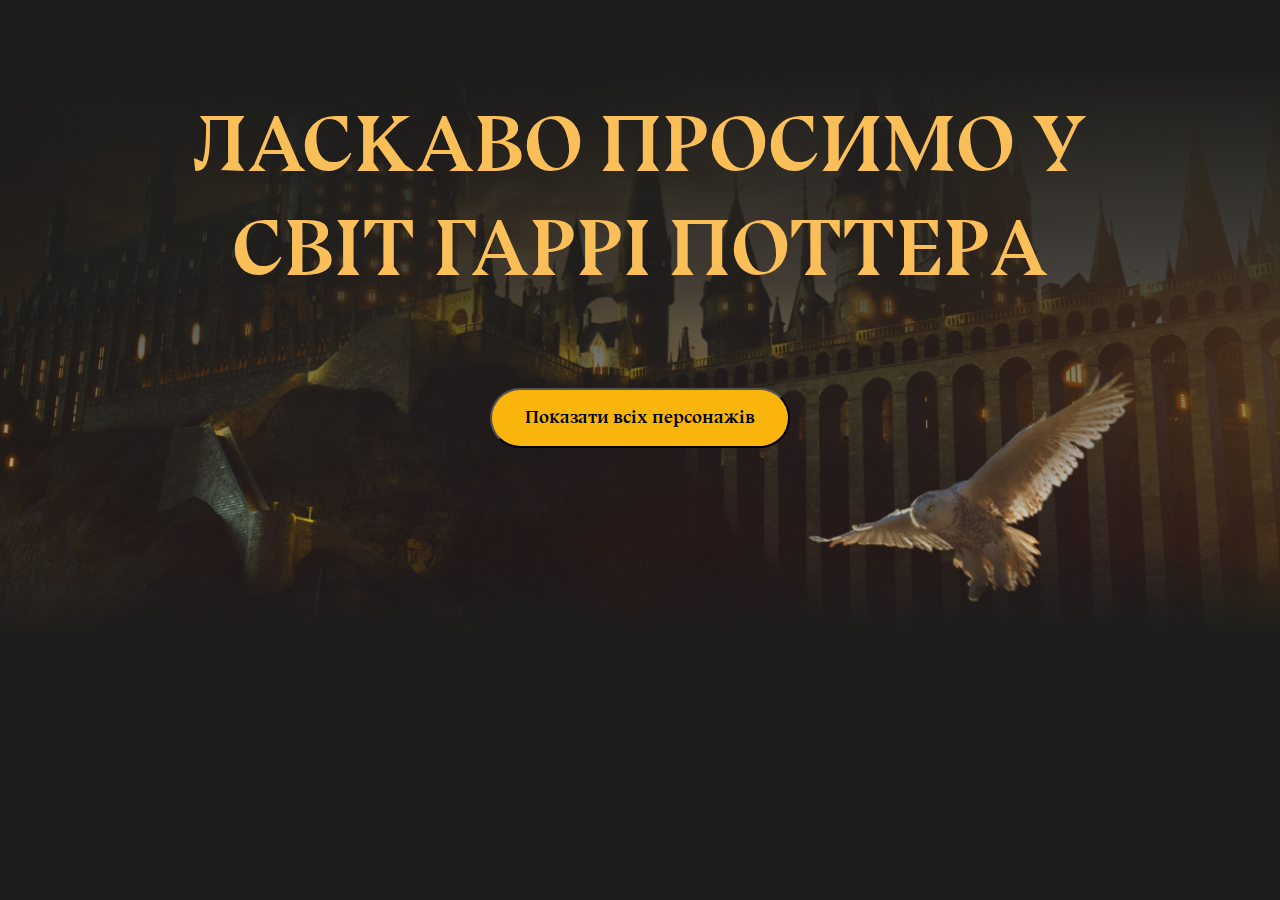
<file: genius-js/index.html>
<!DOCTYPE html>
<html lang="ru">
  <head>
    <meta charset="UTF-8" />
    <meta name="viewport" content="width=device-width, initial-scale=1.0" />
    <title>Harry Potter</title>
    <link rel="stylesheet" href="styles/style.css" />
    <link rel="icon" type="image/png" href="images/faviconHP.png" />
  </head>
  <body>
    <section class="hero-section section">
      <div class="container">
        <h1 class="section-title">Ласкаво просимо у світ Гаррі Поттера</h1>
        <button class="button" type="button" id="show-all-characters-btn">
          Показати всіх персонажів
        </button>
      </div>
    </section>
    <section class="main-section hidden" id="main-section">
      <div class="container">
        <article class="card">
          <img
            class="card-image"
            src="./images/content/students.png"
            alt="Students of Hogwarts"
          />
          <button
            class="button card-button"
            type="button"
            id="show-students-btn"
          >
            Студенти Гоґвортсу
          </button>
        </article>
        <article class="card">
          <img
            class="card-image"
            src="./images/content/teachers.png"
            alt="Hogwarts Staff"
          />

          <button class="button card-button" type="button" id="show-staff-btn">
            Співробітники Гоґвортсу
          </button>
        </article>
        <article class="card">
          <img
            class="card-image"
            src="./images/content/persons.png"
            alt="Characters in a certain house"
          />

          <button
            class="button card-button"
            type="button"
            id="show-characters-btn"
          >
            Персонажі в певному будинку
          </button>
        </article>
      </div>
    </section>
    <script src="scripts/script.js"></script>
  </body>
</html>
</file>
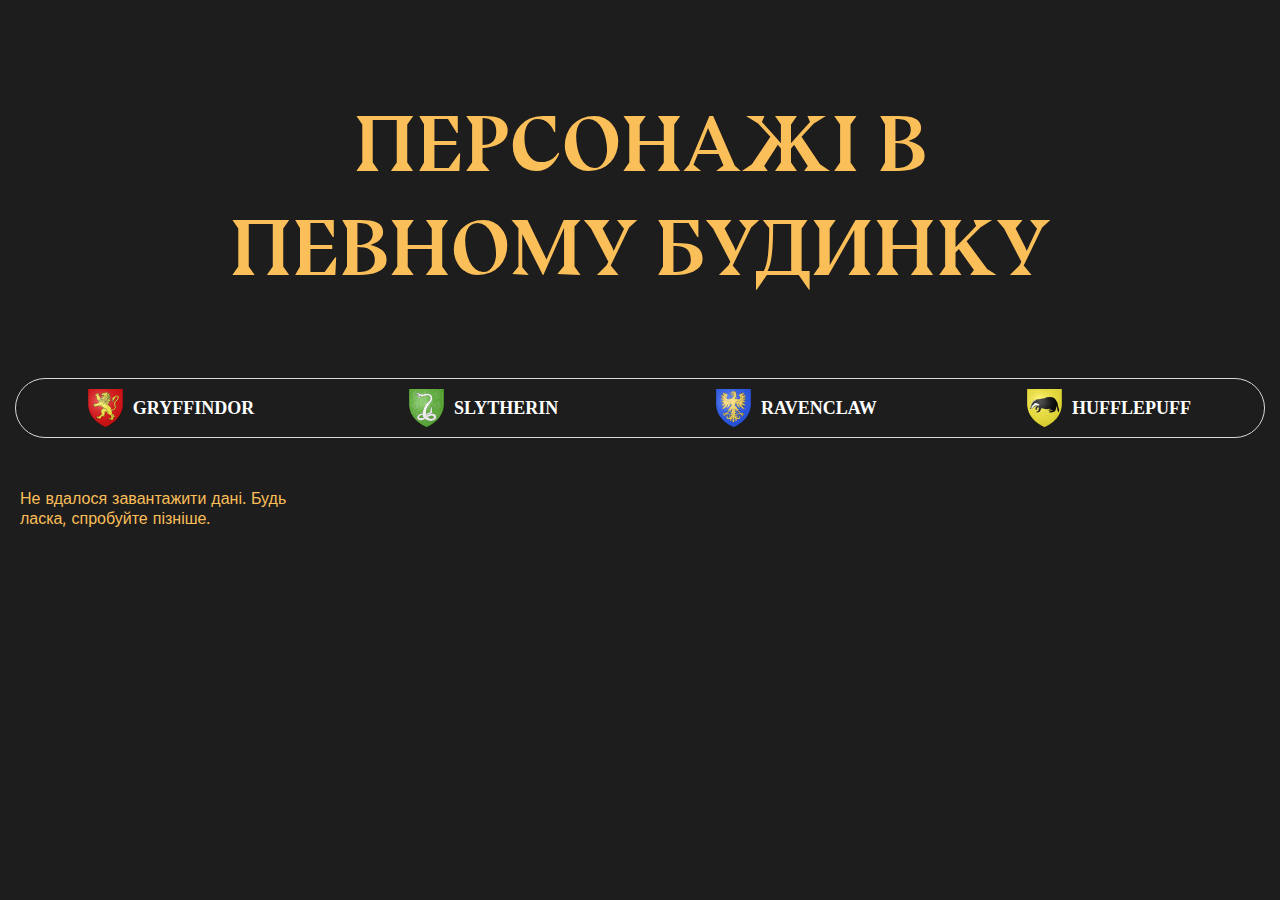
<file: genius-js/layouts/characters.html>
<!DOCTYPE html>
<html lang="ua">
  <head>
    <meta charset="UTF-8" />
    <meta name="viewport" content="width=device-width, initial-scale=1.0" />
    <title>Harry Potter</title>
    <link rel="stylesheet" href="../styles/style.css" />
    <link rel="icon" type="image/png" href="../images/faviconHP.png" />
  </head>
  <body>
    <section class="section">
      <div class="container item-container">
        <h1 class="section-title">Персонажі в певному будинку</h1>
        <div class="menu-nav">
          <ul class="menu">
            <li>
              <a href="#" class="menu-item" data-house="Gryffindor"
                ><img
                  src="../images/icon_menu/Gryffindor.png"
                  alt="Gryffindor"
                />
                Gryffindor</a
              >
            </li>
            <li>
              <a href="#" class="menu-item" data-house="Slytherin"
                ><img src="../images/icon_menu/Slytherin.png" alt="Slytherin" />
                Slytherin</a
              >
            </li>
            <li>
              <a href="#" class="menu-item" data-house="Ravenclaw"
                ><img src="../images/icon_menu/Ravenclaw.png" alt="Ravenclaw" />
                Ravenclaw</a
              >
            </li>
            <li>
              <a href="#" class="menu-item" data-house="Hufflepuff"
                ><img
                  src="../images/icon_menu/Hufflepuff.png"
                  alt="Hufflepuff"
                />
                Hufflepuff</a
              >
            </li>
          </ul>
        </div>
        <div id="characters-container"></div>
      </div>
    </section>
    <script src="../scripts/api.js" data-category="characters"></script>
  </body>
</html>
</file>
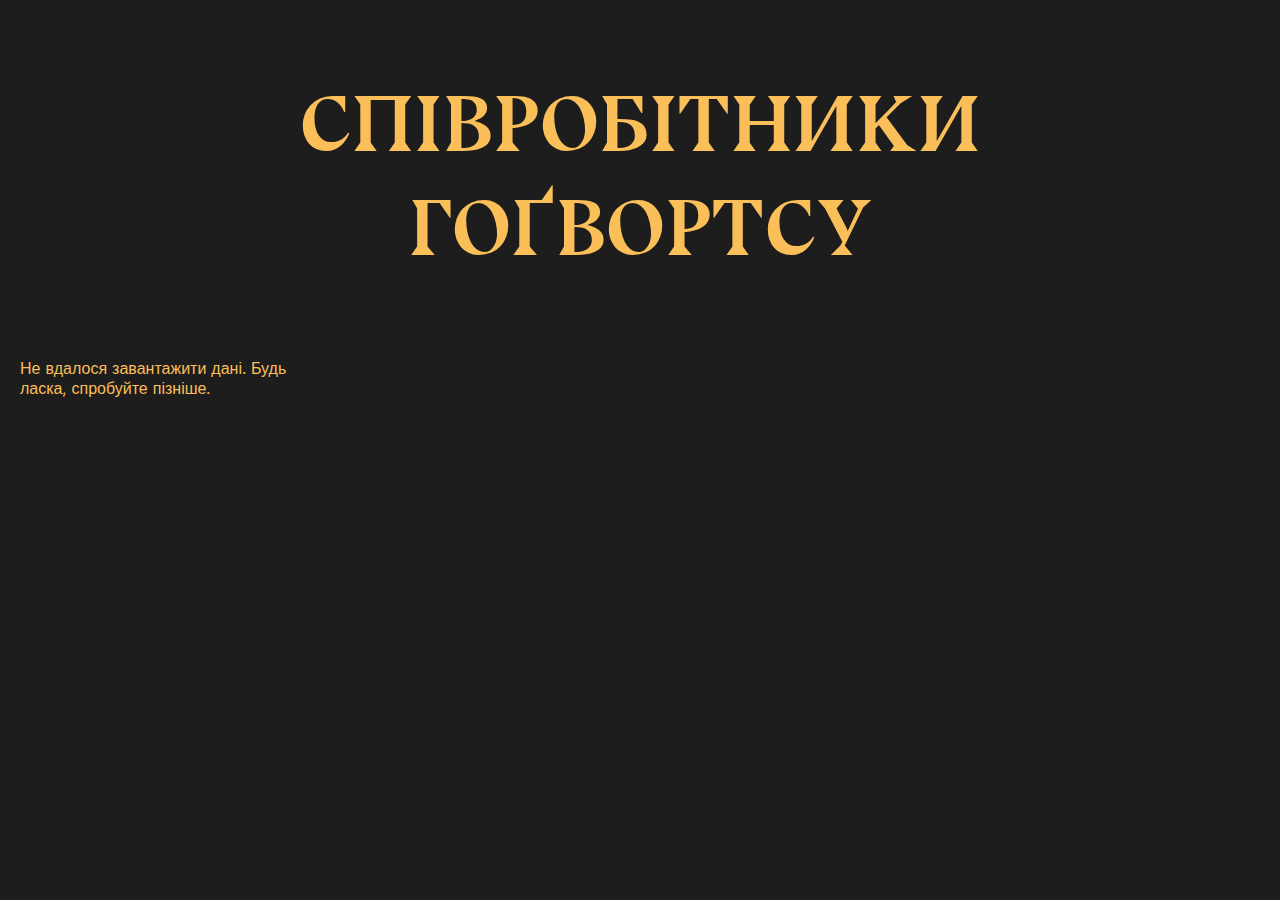
<file: genius-js/layouts/staff.html>
<!DOCTYPE html>
<html lang="ua">
  <head>
    <meta charset="UTF-8" />
    <meta name="viewport" content="width=device-width, initial-scale=1.0" />
    <title>Harry Potter</title>
    <link rel="stylesheet" href="../styles/style.css" />
    <link rel="icon" type="image/png" href="../images/faviconHP.png" />
  </head>
  <body>
    <section class="students-section">
      <div class="container item-container">
        <h1 class="section-title">Співробітники Гоґвортсу</h1>
        <div id="characters-container"></div>
      </div>
    </section>
    <script src="../scripts/api.js" data-category="staff"></script>
  </body>
</html>
</file>
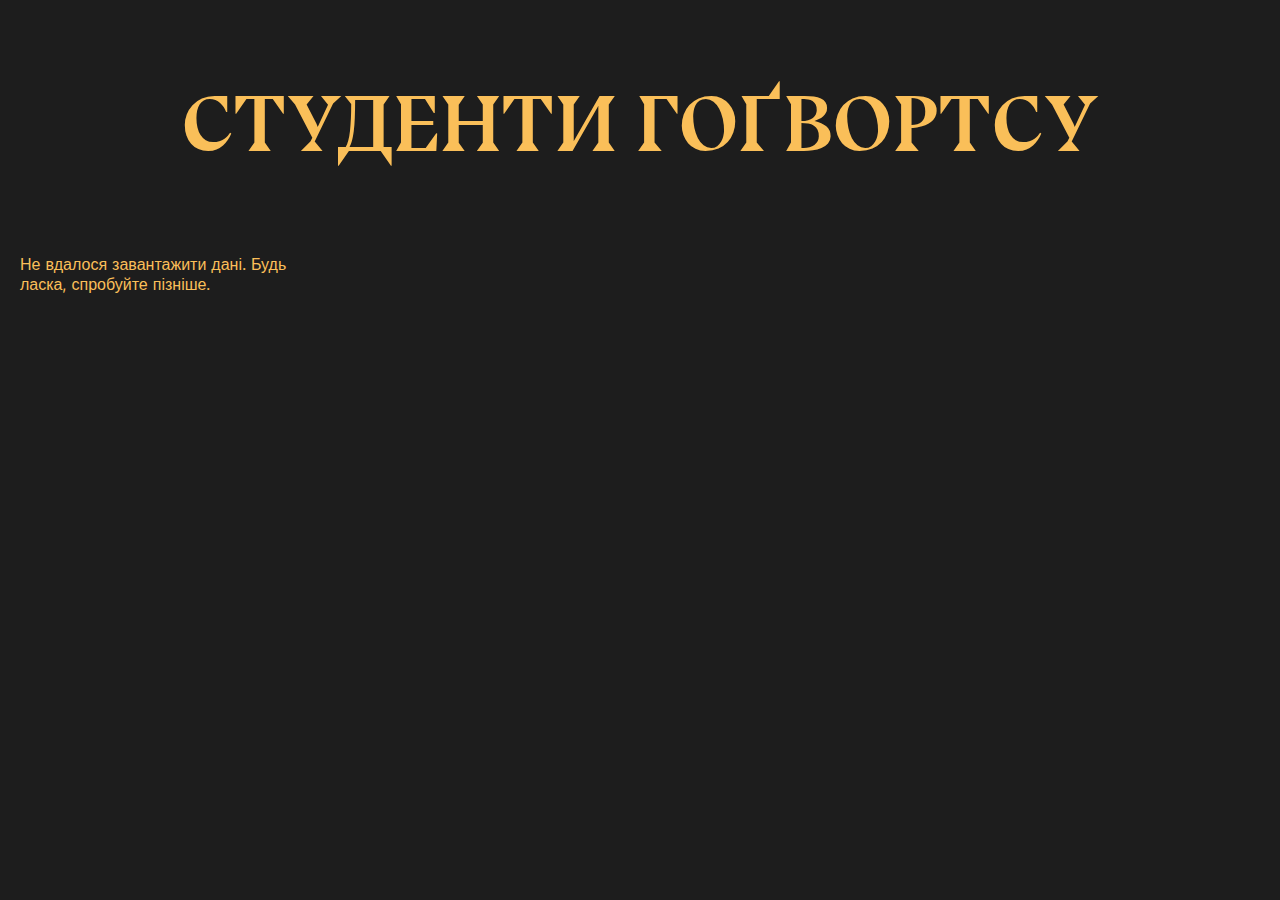
<file: genius-js/layouts/students.html>
<!DOCTYPE html>
<html lang="ua">
  <head>
    <meta charset="UTF-8" />
    <meta name="viewport" content="width=device-width, initial-scale=1.0" />
    <title>Harry Potter</title>
    <link rel="stylesheet" href="../styles/style.css" />
    <link rel="icon" type="image/png" href="../images/faviconHP.png" />
  </head>
  <body>
    <section class="students-section">
      <div class="container item-container">
        <h1 class="section-title">Студенти Гоґвортсу</h1>
        <div id="characters-container"></div>
      </div>
    </section>
    <script src="../scripts/api.js" data-category="students"></script>
  </body>
</html>
</file>
<file: genius-js/styles/style.css>
/* Fonts section */
@font-face {
  font-family: "BluuNextCyrillic";
  font-weight: 700;
  src: url("../fonts/Bluu\ Next\ Cyrillic.woff"),
    url("../fonts/Bluu\ Next\ Cyrillic.woff2");
}

@font-face {
  font-display: swap;
  font-family: "Inter";
  font-weight: 400;
  src: url("../fonts/inter-v13-latin-regular.woff2") format("woff2"),
    url("../fonts/inter-v13-latin-regular.woff") format("woff");
}

@font-face {
  font-display: swap;
  font-family: "Inter";
  font-weight: 500;
  src: url("../fonts/inter-v13-latin-500.woff2") format("woff2"),
    url("../fonts/inter-v13-latin-500.woff") format("woff");
}

/* Variables */
:root {
  --main-color: #fabf59;
  --button-color: #f9b50c;
  --text-color: #ffffff;
  --background-color: #1d1d1d;
}

/* Base section*/
* {
  box-sizing: border-box;
  margin: 0;
}

body {
  background-color: var(--background-color);
  font-family: "Inter", sans-serif;
  color: var(--main-color);
}

h1,
h2,
h3,
h4,
h5,
h6,
p {
  margin-top: 0;
}

a {
  text-decoration: none;
  color: var(--text-color);
}

.section {
  padding: 20px 0;
}

.section-title {
  color: var(--main-color);
  font-family: "BluuNextCyrillic", sans-serif;
  font-size: 80px;
  font-weight: 700;
  line-height: 1.3;
  text-align: center;
  text-transform: uppercase;
  width: 930px;
  margin-bottom: 70px;
}

.container {
  width: 100%;
  max-width: 1500px;
  margin: 0 auto;
  padding: 80px 24px;
}

.item-container {
  display: flex;
  align-items: center;
  flex-direction: column;
}

/* Hero section */
.hero-section {
  display: flex;
  justify-content: center;
  background: url("../images/image.jpg") center,
    linear-gradient(
      180deg,
      rgb(29, 29, 29) 28.443%,
      rgba(29, 29, 29, 0) 59.078%
    );
  background-size: cover;
  height: 80vh;
}

.hero-section .container {
  display: flex;
  flex-direction: column;
  align-items: center;
}

.button {
  padding: 18px 26px;
  background-color: var(--button-color);
  width: 300px;
  height: 60px;
  border-radius: 100px;
  cursor: pointer;
  margin-top: 10px;
  font-family: "BluuNextCyrillic", sans-serif;
  font-size: 18px;
  font-weight: 700;
  line-height: 1.3;
}

.button:hover {
  background: linear-gradient(96deg, #ac6115 0%, #9e7a19 100%);
}

/* Main section */
.main-section {
  display: none;
  padding: 20px 0 100px;
}

.main-section.active {
  display: block;
}

.main-section .container {
  display: flex;
  padding: 0 130px;
  gap: 20px;
}

.card {
  text-align: center;
  width: 400px; /* Установлена фиксированная ширина для карточек */
}

.card-image {
  display: flex;
  height: 400px;
  width: 100%;
  object-fit: cover; /* Обрезка изображения по размеру */
  border-radius: 20px;
  justify-content: center;
}

.card-button {
  color: var(--button-color);
  background-color: var(--background-color);
  border: 1px solid var(--button-color);
  padding: 10px 20px;
  cursor: pointer;
  font-weight: 700;
  padding: 0;
  margin-top: 20px;
}

.card-button:hover {
  background-color: #e6b800;
}

/* Characters sections */
#characters-container {
  display: grid;
  grid-template-columns: repeat(4, 295px);
  gap: 20px;
  overflow: visible;
}

.character-card {
  position: relative;
  display: flex;
  flex-direction: column;
  justify-content: flex-end;
  height: 452px;
  padding: 24px;
  background-image: linear-gradient(
    0deg,
    rgb(15, 15, 15) -1.586%,
    rgba(15, 15, 15, 0.74) 30%,
    rgba(15, 15, 15, 0) 60%
  );
  border-radius: 20px;
  overflow: visible;
}

.character-card:hover {
  transform: scale(1.05);
}

.character-image {
  position: absolute;
  z-index: -1;
  top: 0;
  left: 0;
  width: 100%;
  height: 100%;
  border-radius: 20px;
}

.character-name {
  font-size: 26px;
  font-weight: 500;
  color: var(--text-color);
  margin-bottom: 5px;
}

.character-info {
  font-size: 16px;
  font-weight: 400;
  margin-bottom: 15px;
}

.character-info-popup {
  display: none;
  position: absolute;
  background-color: var(--background-color);
  color: var(--text-color);
  padding: 20px;
  border: 1px solid;
  border-radius: 20px;
  width: 295px;
  top: -25%;
  left: 125%;
  transform: translateX(-50%);
  font-size: 14px;
  font-weight: 500;
}

.character-info-popup strong {
  color: var(--main-color);
}

/* Menu Characters */
.menu {
  display: flex;
  justify-content: space-between;
  list-style: none;
  padding: 0;
  width: 1250px;
  height: 60px;
  box-sizing: border-box;
  border: 1px solid rgb(217, 217, 217);
  border-radius: 100px;
  margin-bottom: 50px;
}

.menu-item {
  display: flex;
  justify-content: center;
  align-items: center;
  width: 310px;
  height: 58px;
  text-transform: uppercase;
  text-decoration: none;
  color: var(--text-color);
  transition: background-color 0.3s ease, color 0.3s ease;
  position: relative;
  font-family: Bluu Next Cyrillic;
  font-size: 18px;
  font-weight: 700;
}

.menu-item::before {
  content: "";
  position: absolute;
  top: 0;
  left: 0;
  right: 0;
  bottom: 0;
  background-color: var(--button-color);
  width: 315px;
  border-radius: 100px;
  border: none;
  z-index: -1;
  transition: opacity 0.3s ease;
  opacity: 0;
}

.menu-item:hover::before {
  opacity: 1;
}

.menu-item:hover {
  color: #333;
}

.menu-item img {
  margin-right: 10px;
  vertical-align: middle;
}

.more-info-link {
  display: inline-flex;

  cursor: pointer;
  font-weight: 500;
}

.more-info-link:hover {
  transform: scale(1.05);
}

.more-info-link img {
  margin-left: 10px;
}
</file>
